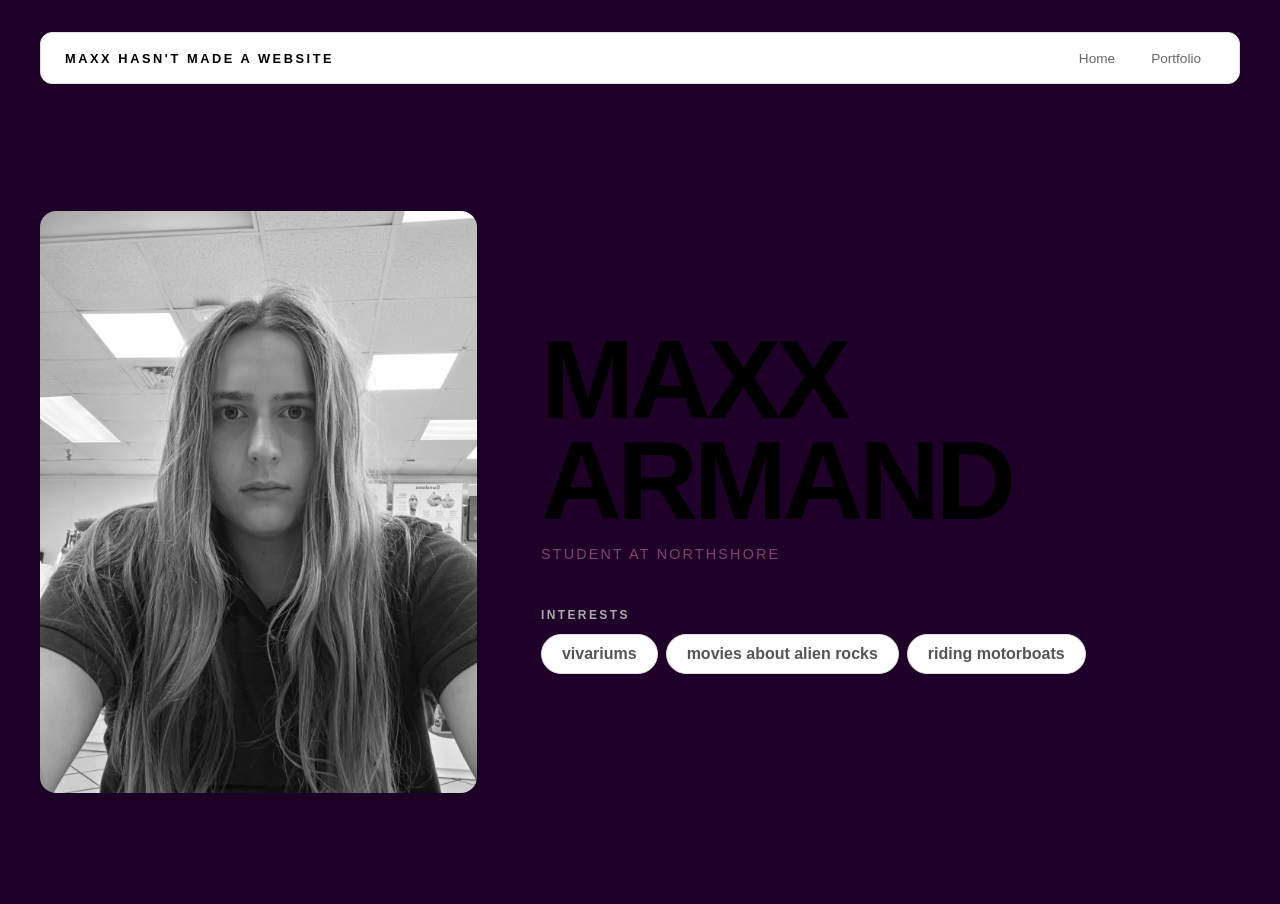
<file: index.html>
<!DOCTYPE html>
<html>

<head>
  <title>Maxx Hasn't Made A Website</title>
  <link rel="stylesheet" href="style.css" />
</head>

<body>
  <!-- All content goes here -->
  <div id="all-contents">
    <nav>
      <h1>Maxx Hasn't Made A Website</h1>
      <ul id = "nav-ul">
        <li class = "nav-li"><a href = "index.html">Home</a></li>
        <li class = "nav-li"><a href = "portfolio.html">Portfolio</a></li>
      </ul>
    </nav>
    <main>
      <div class = "sidebar">
        <img class = "sidebar-img" src = "images/profilepic.webp" alt = "BL"> 
      </div>
      <div class = "content">
        <h2> Maxx Armand </h2>
        <p> Student at Northshore </p>
        <div id = interests>
          <h3>interests</h3>
          <ul>
            <li>vivariums</li>
            <li>movies about alien rocks</li>
            <li>riding motorboats</li>
          </ul>
        </div>
      </div>
    </main>

  </div>
</body>

</html>
</file>
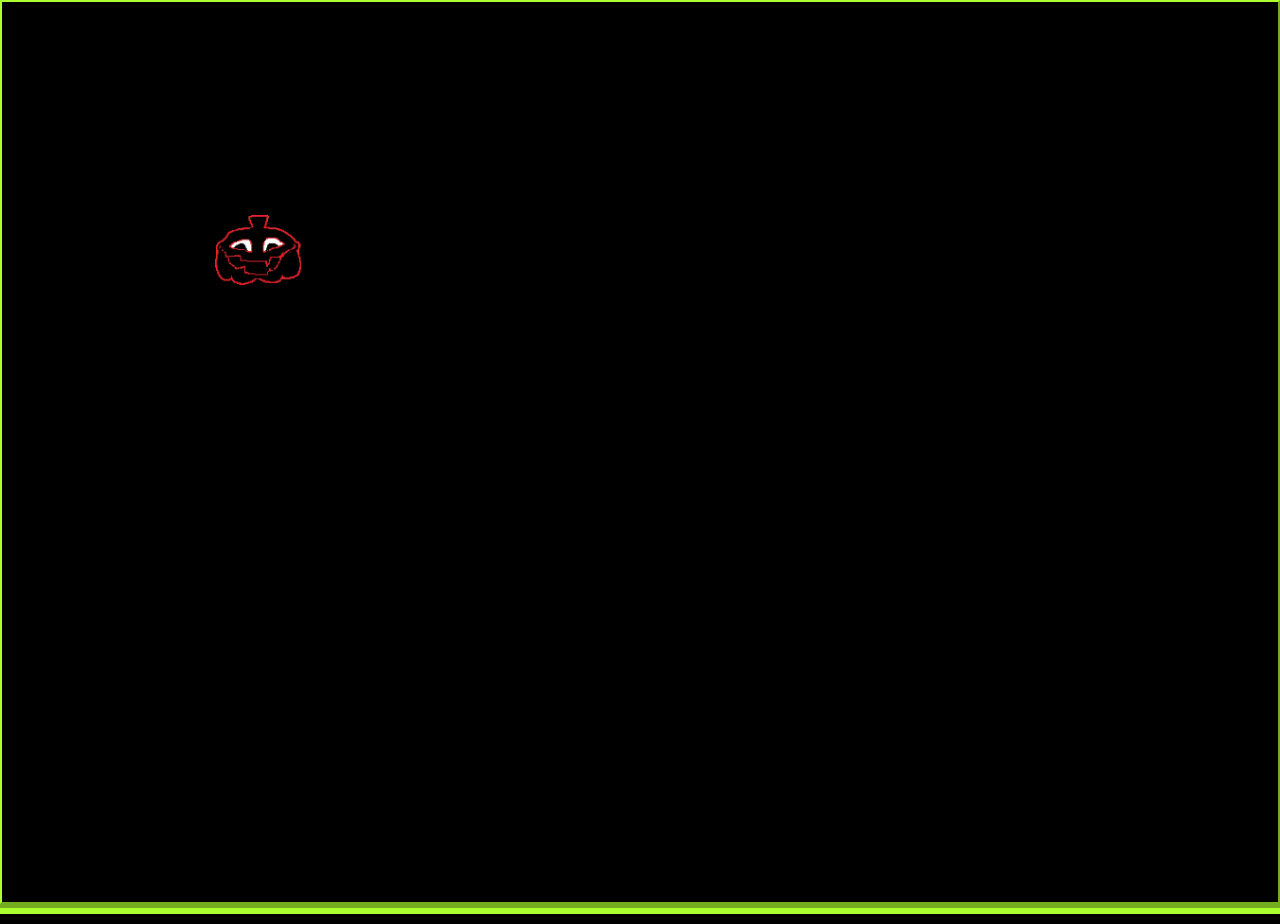
<file: fsd-projects/bouncing-box/index.html>
<!DOCTYPE html>
<html>
  <head>
    <meta charset="utf-8" />
    <title>Bouncing Box</title>
    <script src="jquery.min.js"></script>
    <style>  
      .box {
        
        width: 86px;
        height: 70px;
        background-image: url("images/pumpkin.png");
        background-repeat: no-repeat;
        background-size: cover;
        font-size: 300%;
        text-align: center;
        user-select: none;
        display: block;
        position: absolute;
        top: 100px;
        /* Change me! */
        left: 0px;
        
      }

      .board {
        height: 100vh;
        background-color: rgb(0, 0, 0);
        border-color: greenyellow;
        border-style: groove;
        border-width: 12px;
        margin: -10px;
      }
    </style>
    <!-- 	<script src="//cdnjs.cloudflare.com/ajax/libs/jquery/2.1.1/jquery.min.js"></script> -->
  </head>

  <body class="board">
    <!-- HTML for the box -->
    <div class="box">?</div>

    <script>
     
      (function () {
        "use strict";
        /* global jQuery */

        //////////////////////////////////////////////////////////////////
        /////////////////// SETUP DO NOT DELETE //////////////////////////
        //////////////////////////////////////////////////////////////////

        var box = jQuery(".box"); // reference to the HTML .box element
        var board = jQuery(".board"); // reference to the HTML .board element
        var boardWidth = board.width(); // the maximum X-Coordinate of the screen
        var positionX = 5;
        var positionY = 5;
        var points = 0
        var speed = 10
        var speedY = 10
        var boardHeight = jQuery(window).height();
        var hasWon = false
        var hasLost =false
        var totalclicks = 0
        // update the boardWidth variable when the window is resized
        jQuery(window).on("resize", function () {
          boardWidth = board.width();
        });

        // Every 50 milliseconds, call the update Function (see below)
        setInterval(update, 50);

        // Every time the box is clicked, call the handleBoxClick Function (see below)
        box.on("click", handleBoxClick);
        board.on("click", handleBoardClick);
        // moves the Box to a new position on the screen along the X-Axis
        function moveBoxTo(newPositionX , newPositionY) {
          box.css("left", newPositionX);
          box.css("top", newPositionY)
        }

        // changes the text displayed on the Box
        function changeBoxText(newText) {
        box.text(newText);
        }

        //////////////////////////////////////////////////////////////////
        /////////////////// YOUR CODE BELOW HERE /////////////////////////
        //////////////////////////////////////////////////////////////////

        // TODO 2 - Variable declarations





        /**
         * This Function will be called 20 times/second.
         * Each time it is called, it should move the Box to a new location.
         * If the box drifts off the screen, turn it around!
         */
        function update() {
          moveBoxTo(positionX, positionY);
          positionX +=speed
          if (positionX >= boardWidth-85 && hasWon === false){
            speed = speed *-1
        } else if (positionX < 0 && hasWon === false){
          speed = speed *-1
        } else if(hasWon === true){speed = 10}

         positionY +=speedY
          if (positionY >= boardHeight-55 && hasWon === false){
            speedY = speedY *-1
        } else if (positionY < 0 && hasWon === false){
          speedY = speedY *-1
        }
        


      }
        /**
         * This Function will be called each time the box is clicked.
         * Each time it is called, it should perform each of the following actions:
         * - increase the points total
         * - increase the speed
         * - move the box to the left side of the screen.
         */
        function handleBoxClick() {
          var randNum = Math.random() * 800;
          positionX = randNum;
          positionY = randNum;
          changeBoxText(points);
          points += 1
          if(points === 3){
            speed = 3 * 3 + 10
            console.log (speed)
          } else if (points === 6){
            speed = 3 * 6 + 10
            console.log (speed)
          }else if (points === 9){
            speed = 3 * 9 + 10
            console.log (speed)
          }else if (points === 10){
            speed = 30
            hasWon = true
          }
          if(hasWon === true){
          alert ("You've Won")
          speedY = 0
        }
          
         
        }
        function handleBoardClick(){
          totalclicks += 1
          console.log (points, " ", totalclicks )
          if(points !== totalclicks){
          hasLost = true
          console.log ("looser")
          }
          if(hasLost === true){
          alert ("You Suck")
          speed = 0
          speedY = 0
        }
          
        }

        
      })();
    </script>
  </body>
</html>
</file>
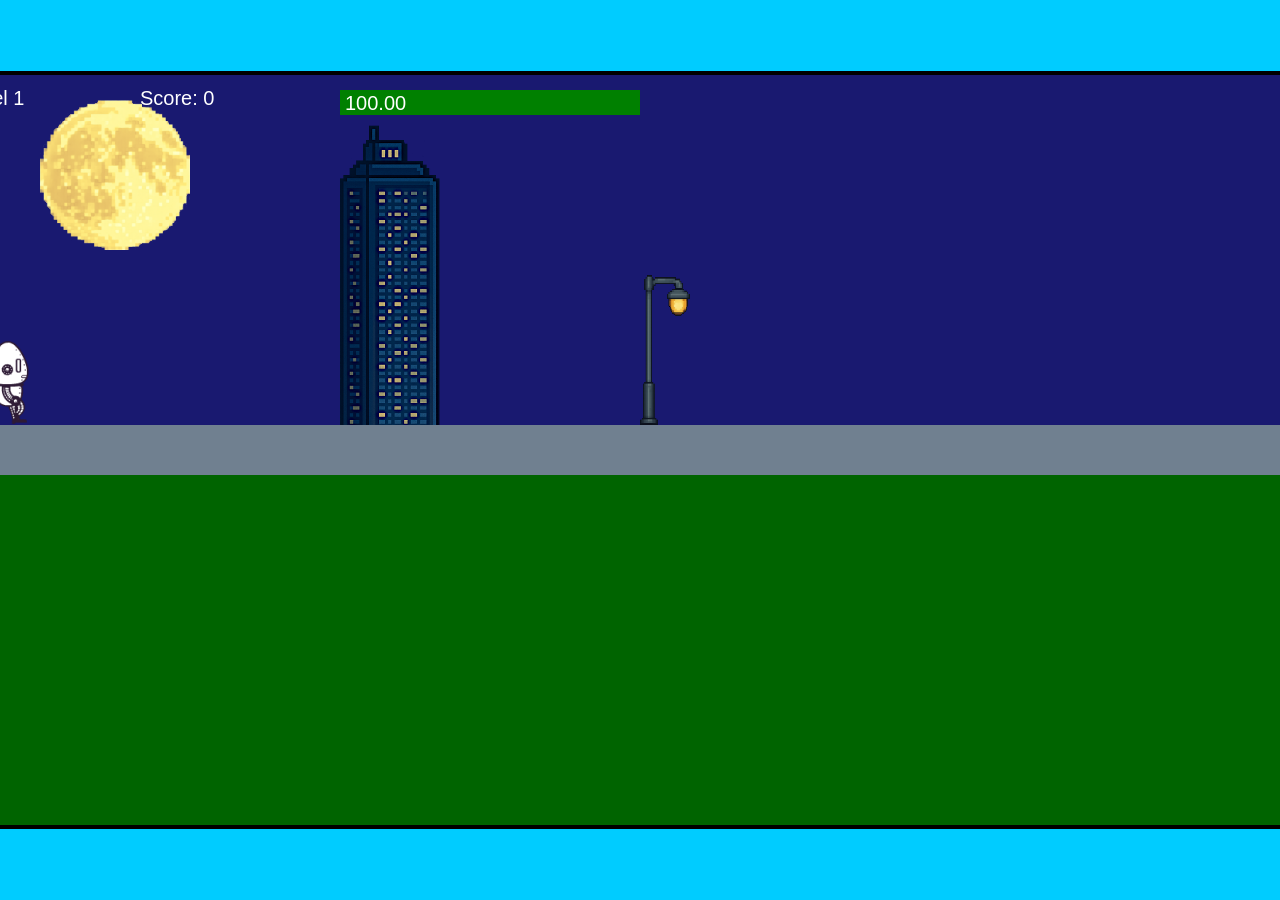
<file: fsd-projects/runtime/index.html>
<!DOCTYPE html>
<html lang="en">
  <head>
    <meta charset="UTF-8" />
    <meta name="viewport" content="width=device-width, initial-scale=1.0" />
    <title>Runtime Neo</title>
    <link rel="stylesheet" href="runtime.css" />
    <script src="https://code.jquery.com/jquery-3.1.0.js"></script>
    <script src="setup.js"></script>
    <script src="levels.js"></script>
    <script src="scenery.js"></script>
    <script src="student.js"></script>
    <script src="main.js"></script>
  </head>
  <body id="body">
    <canvas id="gameCanvas" width="1400" height="750"></canvas>
    <img id="player" src="images/halle.png" />
    <img id="projectile" src="images/projectile.png" />
    <img id="basicPlatform" src="images/interactable/basicPlatform.png" />
    <img id="spikes" src="images/interactable/spikes.png" />
    <img id="bug" src="images/interactable/bug.png" />
    <img id="healthUp" src="images/interactable/healthUp.png" />
    <img id="flag" src="images/interactable/flag.png" />
    <img id="moon" src="images/backgrounds/moon.png" />
    <img id="building" src="images/backgrounds/building.png" />
    <img id="lamp" src="images/backgrounds/lamp.png" />
  </body>
</html>
</file>
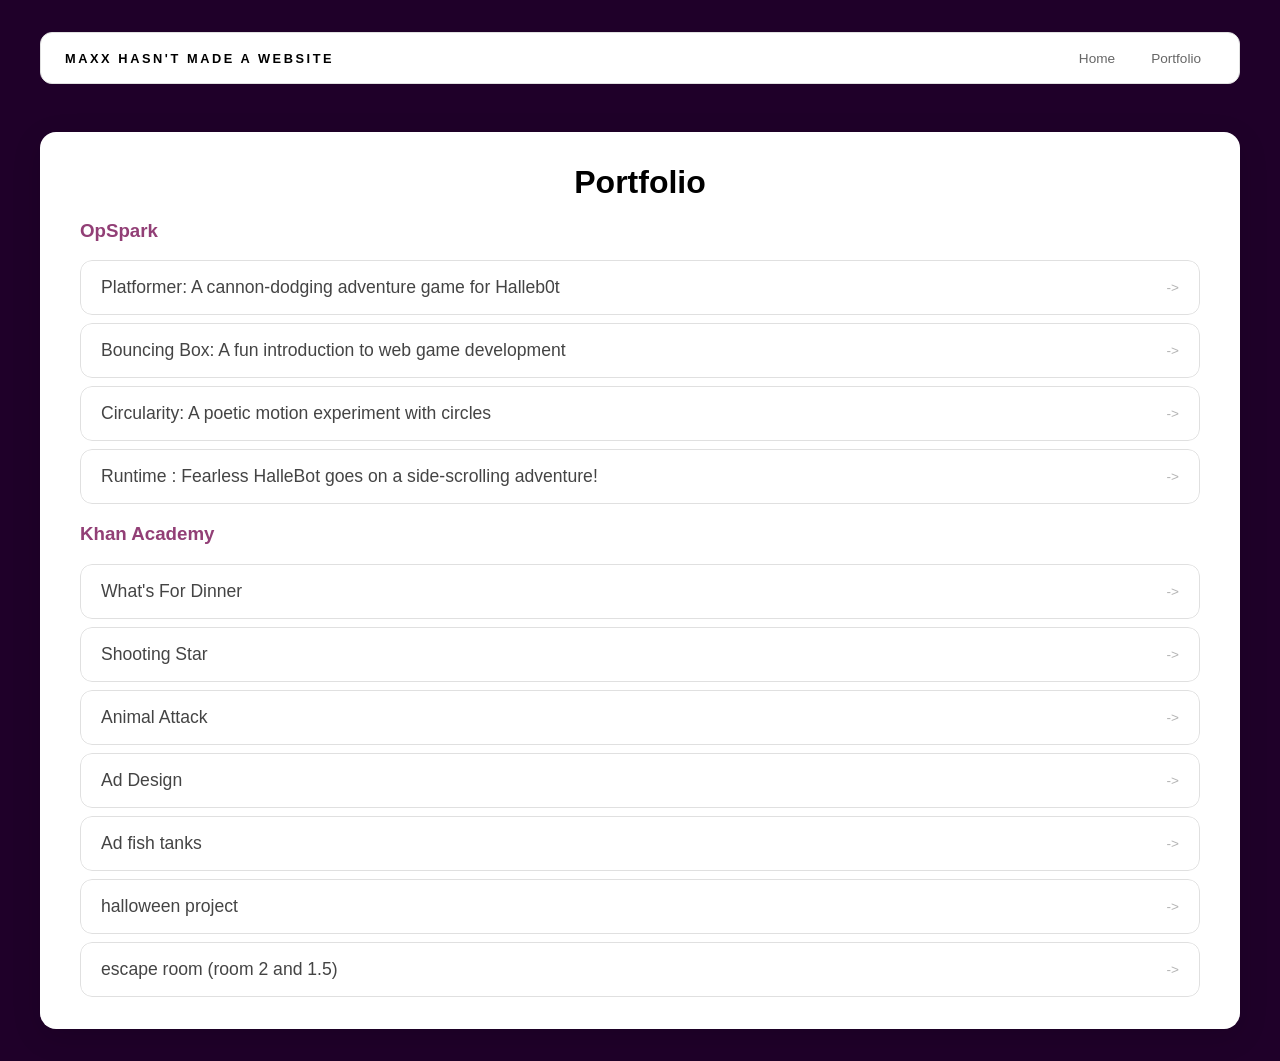
<file: portfolio.html>
<!DOCTYPE html>
<html>

<head>
  <title>Maxx Hasnt Made A Website</title>
  <link rel="stylesheet" href="style.css" />
</head>

<body>
  <!-- All content goes here -->
  <div id="all-contents">
    <nav>
      <h1>Maxx Hasn't Made A Website</h1>
      <ul id = "nav-ul">
        <li class = "nav-li"><a href = "index.html">Home</a></li>
        <li class = "nav-li"><a href = "portfolio.html">Portfolio</a></li>
      </ul>
    </nav>
    <main class = "portfolio-main">
      <div class = "content">
        <div class = "portfolio-box">
          <h1>Portfolio</h1>
          <h3>OpSpark</h3>
          <ul class = "portfolio" id = "opspark">
          <li>
          <a href="fsd-projects/platformer/" target = "_blank">Platformer: A cannon-dodging adventure game for Halleb0t</a>
          </li>
          <li>
          <a href="fsd-projects/bouncing-box/" target = "_blank">Bouncing Box: A fun introduction to web game development</a>
          </li>
          <li>
          <a href="fsd-projects/circularity/" target = "_blank">Circularity: A poetic motion experiment with circles</a>
          </li>
          <li>
          <a href="fsd-projects/runtime/" target = "_blank">Runtime : Fearless HalleBot goes on a side-scrolling adventure!</a>
          </li>
          </ul>
           <h3>Khan Academy</h3>
          <ul class = "portfolio" id = "khan">
          <li>
          <a href="https://www.khanacademy.org/computer-programming/spin-off-of-project-whats-for-dinner/4957130672422912" target = "_blank">What's For Dinner</a>
          </li>
          <li>
          <a href="https://www.khanacademy.org/computer-programming/maxx-aspin-off-of-project-shooting-star/6754359133454336" target = "_blank">Shooting Star</a>
          </li>
          <li>
          <a href="https://www.khanacademy.org/computer-programming/maspin-off-of-project-animal-attack/6620502333702144" target = "_blank">Animal Attack</a>
          </li>
          <li>
          <a href="https://www.khanacademy.org/computer-programming/spin-off-of-project-ad-design/5510525414129664" target = "_blank">Ad Design</a>
          </li>
          <li>
            <a href="https://www.khanacademy.org/computer-programming/instructions-added-maxx-tank/4964029918724096" target = "_blank">Ad fish tanks</a>
          </li>
          <li>
            <a href="https://www.khanacademy.org/computer-programming/armand_halloween-project/5290555396177920" target = "_blank">halloween project</a>
          </li>
          <li>
            <a href="https://www.khanacademy.org/computer-programming/escape-room_armand_sharpe_bell_kennedy/6609074549276672" target = "_blank">escape room (room 2 and 1.5)</a>
          </li>
          </ul>
        </div>
      </div>
    </main>

  </div>
</body>

</html>
</file>
<file: style.css>
* {
  box-sizing: border-box;
}

body {
  margin: 0;
  background: #1f0029;
  color: #923f76;
  font-family: "Helvetica Neue", Arial, sans-serif;
}

#all-contents {
  max-width: 1500px;
  min-height: 100vh;
  margin: 0 auto;
  padding: 32px 40px;
}

main {
  display: grid;
  grid-template-columns: minmax(220px, 1fr) minmax(420px, 1.6fr);
  align-items: center;
  min-height: calc(100vh - 160px);
  gap: clamp(32px, 5vw, 80px);
}

.sidebar {
  width: 100%;
}

.content {
  display: flex;
  flex-direction: column;
  align-items: flex-start;
  gap: 12px;
}

h2 {
  margin: 0;
  font-size: clamp(4rem, 10vw, 7rem);
  line-height: 0.9;
  font-weight: 900;
  letter-spacing: -0.04em;
  text-transform: uppercase;
  color: #000000;
}

.content > p {
  margin: 0;
  color: #81456a;
  font-size: 0.9rem;
  text-transform: uppercase;
  letter-spacing: 0.15em;
  line-height: 1.4;
}

#interests {
  margin-top: 32px;
  width: 100%;
}

#interests h3 {
  margin: 0 0 12px;
  font-size: 0.75rem;
  font-weight: 700;
  text-transform: uppercase;
  letter-spacing: 0.2em;
  color: #aaa;
}

#interests ul {
  list-style: none;
  margin: 0;
  padding: 0;
  display: flex;
  flex-wrap: wrap;
  gap: 8px;
}

#interests li {
  color: #555;
  font-size: 1rem;
  font-weight: 600;
  padding: 10px 20px;
  background: #fff;
  border: 1px solid #ddd;
  border-radius: 100px;
  transition:
    background 0.25s ease,
    color 0.25s ease,
    transform 0.25s ease;
  cursor: default;
}

#interests li:hover {
  background: #000;
  color: #fff;
  border-color: #000;
  transform: translateY(-2px);
}

.sidebar-img {
  width: 100%;
  max-width: 760px;
  aspect-ratio: 3 / 4;
  object-fit: cover;
  display: block;
  border-radius: 16px;
  filter: grayscale(100%);
  box-shadow: 0 8px 30px rgba(0, 0, 0, 0.12);
  transition:
    filter 0.4s ease,
    transform 0.4s ease,
    box-shadow 0.4s ease;
}

.sidebar-img:hover {
  filter: grayscale(0%);
  transform: translateY(-4px);
  box-shadow: 0 16px 40px rgba(0, 0, 0, 0.18);
}

nav {
  display: flex;
  justify-content: space-between;
  align-items: center;
  margin-bottom: 48px;
  padding: 16px 24px;
  background: #fff;
  border: 1px solid #e0e0e0;
  border-radius: 12px;
}

nav h1 {
  margin: 0;
  font-size: 0.8rem;
  font-weight: 700;
  text-transform: uppercase;
  letter-spacing: 0.2em;
  color: #000;
}

#nav-ul {
  list-style: none;
  display: flex;
  gap: 8px;
  margin: 0;
  padding: 0;
}

.nav-li a {
  color: #666;
  text-decoration: none;
  font-size: 0.85rem;
  font-weight: 500;
  padding: 6px 14px;
  border-radius: 8px;
  transition:
    background 0.25s ease,
    color 0.25s ease;
}

.nav-li a:hover {
  background: #000;
  color: #fff;
}
/* Portfolio styles */
.content h1 {
  color: black;
}

.portfolio {
  list-style: none;
  margin: 0;
  padding: 0;
  width: 100%;
  display: flex;
  flex-direction: column;
  gap: 8px;
}

.portfolio li {
  border-radius: 12px;
  overflow: hidden;
}

.portfolio a {
  display: flex;
  justify-content: space-between;
  align-items: center;
  text-decoration: none;
  color: #444;
  padding: 16px 20px;
  font-size: 1.1rem;
  font-weight: 500;
  background: #fff;
  border: 1px solid #e0e0e0;
  border-radius: 12px;
  transition: background 0.25s ease, color 0.25s ease, transform 0.25s ease;
}

.portfolio a:hover {
  background: #000;
  color: #fff;
  transform: translateX(4px);
}

.portfolio a::after {
  content: "->";
  font-size: 0.85rem;
  opacity: 0.4;
  transition: opacity 0.25s ease;
  white-space: nowrap;
}

.portfolio a:hover::after {
  opacity: 1;
}
.portfolio-main {
  display: block;
  min-height: auto;
}
.portfolio-box {
  background: #ffffff;
  padding: 32px 40px;
  border-radius: 16px;
  box-shadow: 0 8px 30px rgba(0, 0, 0, 0.12);
  width: 100%;
}

.portfolio-box h1 {
  text-align: center;
  width: 100%;
  margin: 0;
}
#opspark a:hover {
  background: #ff74c5;
  color: #000;
}

#khan a:hover {
  background: #460037;
  color: #ffffff;
}
</file>
<file: fsd-projects/runtime/runtime.css>
/* runtime.css */
/* Styles for Runtime Neo auto-runner game */

img {
  display: none;
}

#gameCanvas {
  position: absolute;
  border: 4px solid #000;
  top: 50%;
  left: 50%;
  transform: translate(-50%, -50%);
}

body {
  margin: 0;
  background-color: #00ccff;
  font-family: Arial, sans-serif;
  text-align: center;
  overflow: hidden;
}
</file>
